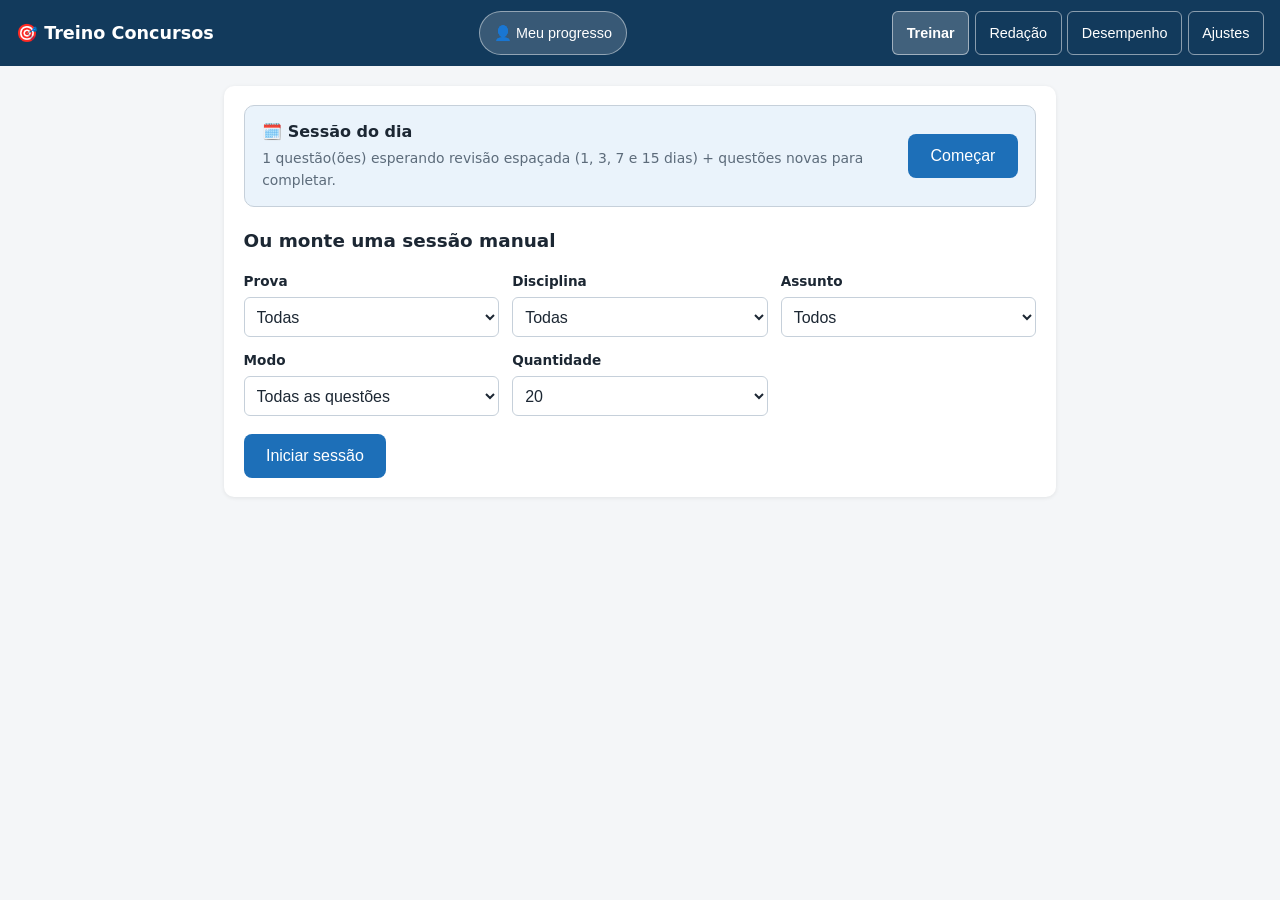
<file: concurso-datalake/site/index.html>
<!DOCTYPE html>
<html lang="pt-BR">
<head>
  <meta charset="utf-8">
  <meta name="viewport" content="width=device-width, initial-scale=1, viewport-fit=cover">
  <meta name="theme-color" content="#123a5c">
  <meta name="robots" content="noindex, nofollow">
  <title>Treino Concursos</title>
  <link rel="manifest" href="manifest.webmanifest">
  <link rel="apple-touch-icon" href="icone.png">
  <link rel="stylesheet" href="style.css">
</head>
<body>
  <header>
    <h1>🎯 Treino Concursos</h1>
    <button id="perfil-chip" title="Trocar de perfil">👤</button>
    <nav>
      <button id="nav-treino" class="active">Treinar</button>
      <button id="nav-redacao">Redação</button>
      <button id="nav-stats">Desempenho</button>
      <button id="nav-ajustes">Ajustes</button>
    </nav>
  </header>

  <main>
    <!-- ===== carregando ===== -->
    <section id="tela-carregando">
      <p>Carregando o banco de questões…</p>
      <p class="dica">Na primeira vez leva alguns segundos. Depois fica salvo
        no celular e abre offline.</p>
    </section>

    <!-- ===== tela de filtros ===== -->
    <section id="tela-filtros" class="oculto">
      <div class="sessao-dia">
        <div>
          <strong>🗓️ Sessão do dia</strong>
          <p id="sd-info">Mistura automática: revisão espaçada das que você
            errou (1, 3, 7 e 15 dias) + questões novas.</p>
        </div>
        <button id="btn-sessao-dia" class="primario">Começar</button>
      </div>
      <h2>Ou monte uma sessão manual</h2>
      <div class="filtros">
        <label>Prova
          <select id="f-prova"><option value="">Todas</option></select>
        </label>
        <label>Disciplina
          <select id="f-disciplina"><option value="">Todas</option></select>
        </label>
        <label>Assunto
          <select id="f-assunto"><option value="">Todos</option></select>
        </label>
        <label>Modo
          <select id="f-modo">
            <option value="todas">Todas as questões</option>
            <option value="nao_respondidas">Só não respondidas</option>
            <option value="erradas">Só as que errei (última tentativa)</option>
          </select>
        </label>
        <label>Quantidade
          <select id="f-limit">
            <option>10</option><option selected>20</option>
            <option>50</option><option>100</option>
          </select>
        </label>
      </div>
      <button id="btn-iniciar" class="primario">Iniciar sessão</button>
      <p id="filtros-vazio" class="aviso oculto">Nenhuma questão encontrada com esses filtros.</p>
    </section>

    <!-- ===== tela de questão ===== -->
    <section id="tela-questao" class="oculto">
      <div id="q-progresso"></div>
      <div id="q-meta"></div>
      <p id="q-revisar" class="aviso oculto"></p>
      <details id="q-apoio" class="oculto">
        <summary>Texto de apoio</summary>
        <p id="q-apoio-texto"></p>
      </details>
      <div id="q-enunciado"></div>
      <div id="q-imagens"></div>
      <div id="q-alternativas"></div>
      <div id="q-feedback" class="oculto"></div>
      <div id="q-justificativa" class="oculto"></div>
      <div class="acoes">
        <button id="btn-proxima" class="primario oculto">Próxima →</button>
        <button id="btn-encerrar">Encerrar sessão</button>
      </div>
    </section>

    <!-- ===== fim de sessão ===== -->
    <section id="tela-fim" class="oculto">
      <h2>Sessão concluída</h2>
      <p id="fim-resumo"></p>
      <p id="fim-agenda" class="dica"></p>
      <button id="btn-nova" class="primario">Nova sessão</button>
    </section>

    <!-- ===== redação ===== -->
    <section id="tela-redacao" class="oculto">
      <div id="red-editor">
        <h2>Treino de redação — discursiva FCC</h2>
        <div class="filtros">
          <label>Tema
            <select id="red-tema"></select>
          </label>
        </div>
        <p id="red-comando" class="comando"></p>
        <div class="red-barra">
          <button id="red-timer-btn">▶ Cronômetro (60 min)</button>
          <span id="red-timer">60:00</span>
          <span id="red-contagem">0 palavras · ~0 linhas</span>
        </div>
        <textarea id="red-texto" rows="18"
          placeholder="Escreva aqui sua dissertação argumentativa (padrão FCC: 20 a 30 linhas)."></textarea>
        <div class="acoes">
          <button id="red-salvar" class="primario">Salvar redação</button>
        </div>
        <h3>Minhas redações</h3>
        <div class="rolagem">
          <table id="red-tabela">
            <thead>
              <tr><th>Data</th><th>Tema</th><th>Palavras</th><th>Nota</th></tr>
            </thead>
            <tbody></tbody>
          </table>
        </div>
        <p id="red-vazio" class="dica">Nenhuma redação salva ainda.</p>
      </div>
      <div id="red-view" class="oculto">
        <button id="red-voltar">← Voltar</button>
        <h3 id="red-view-tema"></h3>
        <pre id="red-view-texto"></pre>
        <div class="acoes">
          <button id="red-corrigir" class="primario">Corrigir com IA</button>
          <button id="red-apagar">Apagar</button>
        </div>
        <div id="red-view-correcao" class="oculto"></div>
      </div>
    </section>

    <!-- ===== desempenho ===== -->
    <section id="tela-stats" class="oculto">
      <h2>Desempenho</h2>
      <p id="stats-geral"></p>
      <p id="stats-revisao" class="dica"></p>
      <div class="rolagem">
        <table id="stats-tabela">
          <thead>
            <tr><th>Assunto</th><th>Tent.</th><th>Acertos</th><th>%</th></tr>
          </thead>
          <tbody></tbody>
        </table>
      </div>
    </section>

    <!-- ===== perfis ===== -->
    <section id="tela-perfis" class="oculto">
      <h2>Quem está estudando?</h2>
      <p class="dica">Cada perfil tem o próprio histórico de respostas, a
        própria repetição espaçada e as próprias redações. Tudo fica
        <strong>neste aparelho</strong>: o progresso não acompanha você em
        outro celular ou no PC.</p>

      <div id="perfis-lista"></div>

      <h3>Criar um perfil</h3>
      <label class="campo">Nome
        <input id="perfil-novo-nome" type="text" maxlength="40"
               placeholder="Ex.: Maria" autocomplete="off">
      </label>
      <div class="acoes">
        <button id="perfil-criar" class="primario">Criar perfil</button>
        <button id="perfil-voltar">Voltar</button>
      </div>
    </section>

    <!-- ===== ajustes ===== -->
    <section id="tela-ajustes" class="oculto">
      <h2>Ajustes</h2>

      <h3>Perfil</h3>
      <p class="dica">O site tem uma senha só, compartilhada. Os perfis
        separam o progresso de cada pessoa dentro deste aparelho.</p>
      <div class="acoes">
        <button id="btn-perfis" class="primario">Trocar ou criar perfil</button>
      </div>

      <h3>Backup do progresso</h3>
      <p class="dica">Seu histórico de respostas e as redações ficam salvos
        <strong>só neste aparelho</strong>. Se você limpar os dados do
        navegador, tudo se perde — exporte de vez em quando.</p>
      <p id="backup-resumo" class="dica"></p>
      <div class="acoes">
        <button id="btn-exportar" class="primario">Exportar backup</button>
        <button id="btn-importar">Importar backup</button>
        <input id="arquivo-importar" type="file" accept="application/json" class="oculto">
      </div>

      <h3>Correção de redação por IA</h3>
      <p class="dica">Opcional. Cole uma chave da API do Google Gemini
        (<a href="https://aistudio.google.com/apikey" target="_blank" rel="noopener">aistudio.google.com/apikey</a>).
        Ela fica guardada <strong>apenas neste celular</strong> e é usada
        direto do navegador para o Google — não passa por nenhum servidor deste
        site.</p>
      <label class="campo">Chave da API
        <input id="cfg-chave" type="password" placeholder="AIza..." autocomplete="off">
      </label>
      <div class="acoes">
        <button id="btn-salvar-chave" class="primario">Salvar chave</button>
        <button id="btn-limpar-chave">Remover</button>
      </div>
      <p id="cfg-status" class="dica"></p>

      <h3>Zerar histórico</h3>
      <p class="dica">Apaga todas as respostas e reinicia a repetição espaçada.
        As redações não são afetadas.</p>
      <div class="acoes">
        <button id="btn-zerar">Zerar respostas</button>
      </div>

      <h3>Sobre</h3>
      <p id="sobre-info" class="dica"></p>
    </section>
  </main>

  <script src="app.js"></script>
</body>
</html>
</file>
<file: concurso-datalake/site/style.css>
/* Treino Concursos — layout pensado primeiro para o celular. */

:root {
  --fundo: #f4f6f8;
  --papel: #fff;
  --texto: #1c2733;
  --suave: #5c6b7a;
  --borda: #d4dde5;
  --borda-forte: #c6d0da;
  --azul: #1d6fb8;
  --azul-escuro: #123a5c;
  --azul-claro: #eaf3fb;
  --cinza-btn: #eef2f5;
  --ok-fundo: #e2f5e5;
  --ok-borda: #2e9e44;
  --ok-texto: #1d7a31;
  --erro-fundo: #fbe4e4;
  --erro-borda: #cc3b3b;
  --erro-texto: #a32626;
  --aviso-fundo: #fff6df;
  --aviso-borda: #e6c765;
  --sombra: 0 1px 4px rgba(0, 0, 0, 0.08);
}

@media (prefers-color-scheme: dark) {
  :root {
    --fundo: #0f1720;
    --papel: #172230;
    --texto: #e6edf4;
    --suave: #9aabbd;
    --borda: #2c3c4e;
    --borda-forte: #3a4c60;
    --azul: #4a9be0;
    --azul-escuro: #0d2438;
    --azul-claro: #17304a;
    --cinza-btn: #22303f;
    --ok-fundo: #16351f;
    --ok-borda: #3f9c52;
    --ok-texto: #7fd694;
    --erro-fundo: #3a1d1d;
    --erro-borda: #c9524f;
    --erro-texto: #f0a3a1;
    --aviso-fundo: #3a3220;
    --aviso-borda: #8a7434;
    --sombra: 0 1px 4px rgba(0, 0, 0, 0.4);
  }
}

* { box-sizing: border-box; }

body {
  margin: 0;
  font-family: system-ui, -apple-system, "Segoe UI", sans-serif;
  background: var(--fundo);
  color: var(--texto);
  line-height: 1.55;
  -webkit-text-size-adjust: 100%;
}

header {
  background: var(--azul-escuro);
  color: #fff;
  padding: 0.7rem 1rem;
  padding-top: max(0.7rem, env(safe-area-inset-top));
  display: flex;
  align-items: center;
  justify-content: space-between;
  flex-wrap: wrap;
  gap: 0.5rem;
  position: sticky;
  top: 0;
  z-index: 10;
}
header h1 { font-size: 1.1rem; margin: 0; }
nav { display: flex; gap: 0.35rem; flex-wrap: wrap; }
nav button {
  background: transparent;
  border: 1px solid rgba(255, 255, 255, 0.5);
  color: #fff;
  padding: 0.45rem 0.85rem;
  border-radius: 6px;
  font-size: 0.9rem;
  min-height: 44px;            /* alvo de toque: dedo em ônibus balançando */
  cursor: pointer;
}
nav button.active { background: rgba(255, 255, 255, 0.2); font-weight: 600; }

/* quem está estudando agora: fica sempre visível no cabeçalho, porque num
   aparelho compartilhado responder no perfil errado é o erro fácil de cometer */
#perfil-chip {
  background: rgba(255, 255, 255, 0.16);
  border: 1px solid rgba(255, 255, 255, 0.45);
  color: #fff;
  border-radius: 999px;
  padding: 0.4rem 0.9rem;
  font-size: 0.9rem;
  min-height: 44px;
  max-width: 45vw;
  overflow: hidden;
  text-overflow: ellipsis;
  white-space: nowrap;
  cursor: pointer;
}
#perfil-chip:hover { background: rgba(255, 255, 255, 0.28); }

.perfil {
  display: flex;
  align-items: center;
  justify-content: space-between;
  flex-wrap: wrap;
  gap: 0.7rem;
  border: 1px solid var(--borda-forte);
  border-radius: 8px;
  padding: 0.7rem 0.9rem;
  margin-bottom: 0.6rem;
}
.perfil.atual { border-color: var(--azul); background: var(--azul-claro); }
.perfil-info { display: flex; flex-direction: column; gap: 0.15rem; }
.perfil-acoes { display: flex; gap: 0.5rem; flex-wrap: wrap; }
.perfil-acoes button {
  background: var(--cinza-btn);
  border: 1px solid var(--borda-forte);
  color: var(--texto);
  border-radius: 8px;
  padding: 0.55rem 0.9rem;
  min-height: 44px;
  font-size: 0.9rem;
  cursor: pointer;
}
.perfil-acoes button.primario {
  background: var(--azul);
  color: #fff;
  border: none;
}

main {
  max-width: 860px;
  margin: 1.2rem auto;
  padding: 0 0.9rem;
  padding-bottom: max(1.2rem, env(safe-area-inset-bottom));
}
section {
  background: var(--papel);
  border-radius: 10px;
  padding: 1.2rem;
  box-shadow: var(--sombra);
  overflow-wrap: break-word;   /* rede de segurança: nada vaza a caixa */
}
h2 { font-size: 1.15rem; margin-top: 0; }
h3 { font-size: 1rem; margin-bottom: 0.3rem; }
.oculto { display: none !important; }
.dica { font-size: 0.85rem; color: var(--suave); }
a { color: var(--azul); }

.filtros {
  display: grid;
  grid-template-columns: repeat(auto-fit, minmax(200px, 1fr));
  gap: 0.8rem;
  margin-bottom: 1.1rem;
}
label.campo, .filtros label {
  display: flex;
  flex-direction: column;
  font-size: 0.85rem;
  font-weight: 600;
  gap: 0.3rem;
  /* sem isto o item de grid não encolhe abaixo do conteúdo (min-width: auto)
     e um nome de prova longo estoura a largura da tela no celular */
  min-width: 0;
}
.filtros select, label.campo input {
  padding: 0.6rem 0.5rem;
  border: 1px solid var(--borda-forte);
  border-radius: 6px;
  font-size: 1rem;             /* 16px evita o zoom automático no iOS */
  background: var(--papel);
  color: var(--texto);
  width: 100%;
  min-width: 0;
  max-width: 100%;
  text-overflow: ellipsis;
}

button.primario {
  background: var(--azul);
  color: #fff;
  border: none;
  padding: 0.7rem 1.4rem;
  border-radius: 8px;
  font-size: 1rem;
  min-height: 44px;            /* alvo de toque confortável */
  cursor: pointer;
}
button.primario:hover { filter: brightness(1.08); }
.acoes {
  margin-top: 1.1rem;
  display: flex;
  gap: 0.7rem;
  flex-wrap: wrap;
}
.acoes button:not(.primario), #red-voltar, .red-barra button {
  background: var(--cinza-btn);
  border: 1px solid var(--borda-forte);
  color: var(--texto);
  border-radius: 8px;
  padding: 0.7rem 1.1rem;
  min-height: 44px;
  font-size: 0.95rem;
  cursor: pointer;
}

#q-progresso { font-size: 0.85rem; color: var(--suave); margin-bottom: 0.3rem; }
#q-meta {
  font-size: 0.85rem;
  color: var(--azul);
  font-weight: 600;
  margin-bottom: 0.8rem;
  overflow-wrap: break-word;   /* assunto longo quebra em vez de vazar */
}
#q-enunciado { white-space: pre-wrap; margin-bottom: 1.1rem; overflow-wrap: break-word; }
#q-imagens img {
  display: block;
  max-width: 100%;
  height: auto;
  border: 1px solid var(--borda);
  border-radius: 8px;
  margin-bottom: 0.8rem;
  background: #fff;            /* recorte do PDF é preto no branco */
}
#q-apoio { margin-bottom: 1rem; font-size: 0.92rem; }
#q-apoio summary { cursor: pointer; font-weight: 600; padding: 0.4rem 0; }
#q-apoio-texto { white-space: pre-wrap; overflow-wrap: break-word; }

.alternativa {
  display: block;
  width: 100%;
  text-align: left;
  background: var(--fundo);
  border: 1px solid var(--borda);
  color: var(--texto);
  border-radius: 8px;
  padding: 0.8rem 0.9rem;
  margin-bottom: 0.55rem;
  min-height: 44px;
  cursor: pointer;
  font-size: 0.98rem;
  line-height: 1.5;
  overflow-wrap: break-word;
}
.alternativa:hover:not(:disabled) { border-color: var(--azul); }
.alternativa:disabled { cursor: default; opacity: 0.9; }
.alternativa.certa { background: var(--ok-fundo); border-color: var(--ok-borda); }
.alternativa.errada { background: var(--erro-fundo); border-color: var(--erro-borda); }
.alternativa .letra { font-weight: 700; margin-right: 0.5rem; }
/* alternativa que só existe no recorte do PDF: o botão é a própria letra */
.alternativa.so-letra {
  display: inline-block;
  width: auto;
  min-width: 4.2rem;
  text-align: center;
  margin-right: 0.5rem;
}
.alternativa.so-letra .letra { margin-right: 0; }

#q-feedback {
  margin-top: 0.8rem;
  font-weight: 700;
  padding: 0.7rem 1rem;
  border-radius: 8px;
}
#q-feedback.ok { background: var(--ok-fundo); color: var(--ok-texto); }
#q-feedback.erro { background: var(--erro-fundo); color: var(--erro-texto); }

#q-justificativa, #red-view-correcao {
  margin-top: 0.6rem;
  padding: 0.85rem 1rem;
  background: var(--azul-claro);
  border-left: 4px solid var(--azul);
  border-radius: 6px;
  font-size: 0.93rem;
  white-space: pre-wrap;
  overflow-wrap: break-word;
}

.aviso {
  background: var(--aviso-fundo);
  border: 1px solid var(--aviso-borda);
  padding: 0.6rem 0.9rem;
  border-radius: 8px;
  font-size: 0.9rem;
}

/* sessão do dia */
.sessao-dia {
  display: flex;
  align-items: center;
  justify-content: space-between;
  gap: 1rem;
  background: var(--azul-claro);
  border: 1px solid var(--borda-forte);
  border-radius: 10px;
  padding: 0.9rem 1.1rem;
  margin-bottom: 1.3rem;
}
.sessao-dia p { margin: 0.2rem 0 0; font-size: 0.87rem; color: var(--suave); }
.sessao-dia button { flex-shrink: 0; }

/* redação */
.comando {
  background: var(--fundo);
  border: 1px solid var(--borda);
  border-radius: 8px;
  padding: 0.8rem 1rem;
  font-size: 0.93rem;
}
.red-barra {
  display: flex;
  align-items: center;
  gap: 0.8rem;
  margin: 0.8rem 0 0.5rem;
  flex-wrap: wrap;
}
#red-timer { font-weight: 700; font-variant-numeric: tabular-nums; font-size: 1.05rem; }
#red-contagem { color: var(--suave); font-size: 0.87rem; margin-left: auto; }
#red-texto {
  width: 100%;
  border: 1px solid var(--borda-forte);
  border-radius: 8px;
  padding: 0.8rem;
  font-size: 1rem;
  font-family: Georgia, "Times New Roman", serif;
  line-height: 1.7;
  resize: vertical;
  background: var(--papel);
  color: var(--texto);
}
#red-view-texto {
  white-space: pre-wrap;
  overflow-wrap: break-word;
  font-family: Georgia, serif;
  background: var(--fundo);
  border: 1px solid var(--borda);
  border-radius: 8px;
  padding: 1rem;
  font-size: 0.95rem;
}
#red-voltar { margin-bottom: 0.8rem; }

/* tabelas: rolam sozinhas em vez de estourar a largura da tela */
.rolagem { overflow-x: auto; -webkit-overflow-scrolling: touch; }
table { width: 100%; border-collapse: collapse; margin-top: 0.6rem; }
th, td {
  padding: 0.55rem 0.6rem;
  border-bottom: 1px solid var(--borda);
  text-align: left;
  font-size: 0.9rem;
}
.red-linha { cursor: pointer; }
.red-linha:hover { background: var(--azul-claro); }
#stats-tabela td:nth-child(n+2), #stats-tabela th:nth-child(n+2),
#red-tabela td:nth-child(n+3), #red-tabela th:nth-child(n+3) { text-align: right; }
.pct-baixa { color: var(--erro-texto); font-weight: 700; }
.pct-media { color: #a8761a; font-weight: 700; }
.pct-alta { color: var(--ok-texto); font-weight: 700; }

@media (prefers-color-scheme: dark) {
  .pct-media { color: #d8ab52; }
}

/* ---------- telas estreitas ---------- */
@media (max-width: 640px) {
  header { padding: 0.6rem 0.8rem; }
  /* título e perfil dividem a primeira linha (o nome encolhe com reticências
     antes de empurrar o título); a navegação fica com a linha de baixo
     inteira. Antes o h1 tomava 100% e sobrava uma faixa só para o chip. */
  header h1 {
    font-size: 1rem;
    flex: 1;
    min-width: 0;
    overflow: hidden;
    text-overflow: ellipsis;
    white-space: nowrap;
  }
  #perfil-chip { max-width: 45%; padding: 0.35rem 0.75rem; font-size: 0.85rem; }
  nav { width: 100%; }
  /* na lista de perfis, empilhar: nome em cima, botões numa linha só */
  .perfil { flex-direction: column; align-items: stretch; }
  .perfil-acoes button { flex: 1; }
  nav button { flex: 1; padding: 0.5rem 0.3rem; font-size: 0.82rem; min-height: 44px; }
  main { margin: 0.8rem auto; padding: 0 0.6rem; }
  section { padding: 0.9rem; border-radius: 8px; }
  .filtros { grid-template-columns: 1fr; gap: 0.7rem; }
  .sessao-dia { flex-direction: column; align-items: stretch; text-align: left; }
  .sessao-dia button { width: 100%; }
  .acoes { flex-direction: column; }
  .acoes button { width: 100%; }
  button.primario { width: 100%; }
  #btn-iniciar { width: 100%; }
  #red-contagem { margin-left: 0; width: 100%; }
  .alternativa { font-size: 0.95rem; padding: 0.75rem 0.8rem; }
  th, td { font-size: 0.85rem; padding: 0.45rem 0.4rem; }
}
</file>
